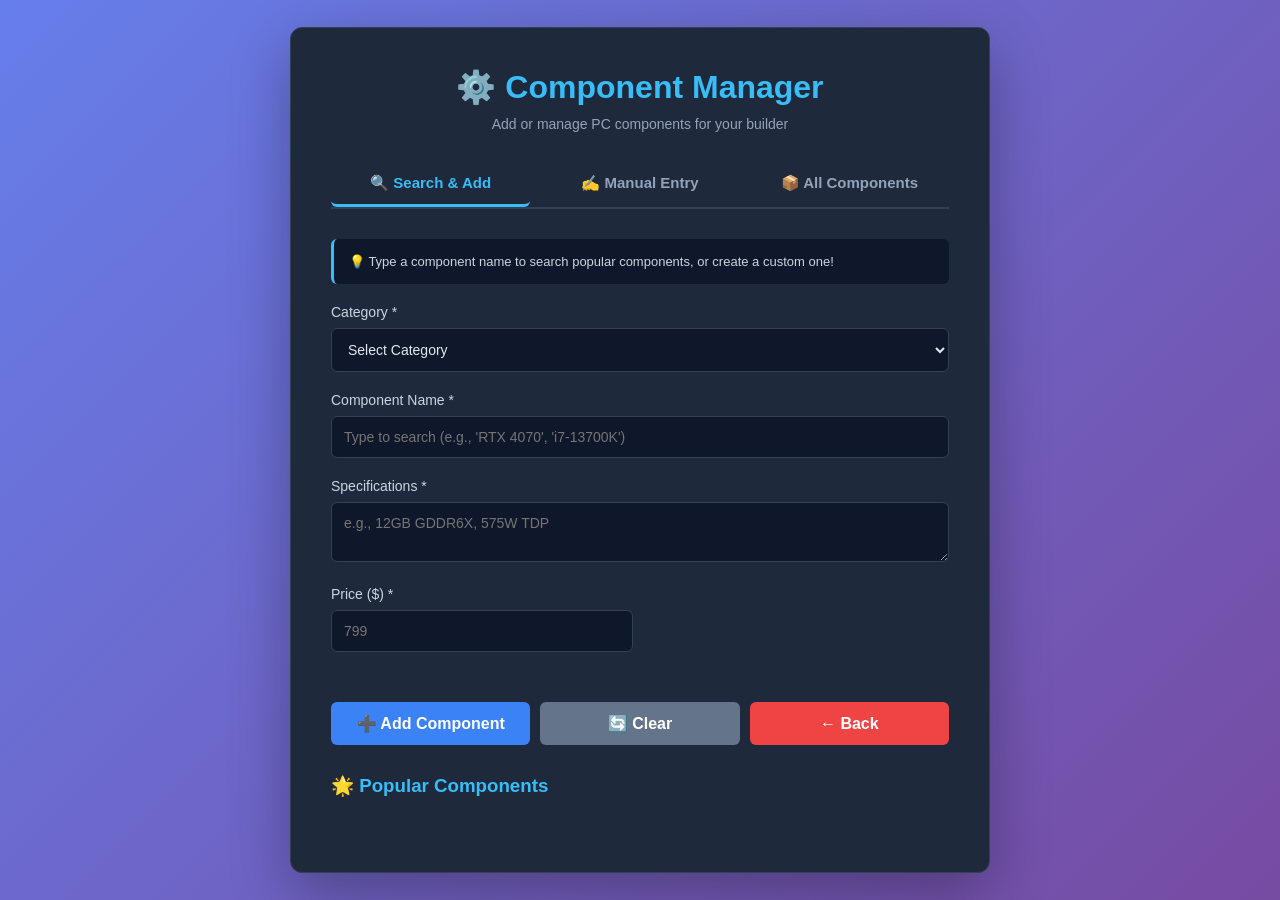
<file: pc builders 3/addComponants.html>
<!DOCTYPE html>
<html lang="en">
<head>
    <meta charset="UTF-8">
    <meta name="viewport" content="width=device-width, initial-scale=1.0">
    <title>Add Component - Admin Panel</title>
    <style>
        * {
            margin: 0;
            padding: 0;
            box-sizing: border-box;
        }

        html, body {
            height: 100%;
            width: 100%;
            font-family: 'Segoe UI', Tahoma, Geneva, Verdana, sans-serif;
        }

        body {
            background: linear-gradient(135deg, #667eea 0%, #764ba2 100%);
            min-height: 100vh;
            display: flex;
            align-items: center;
            justify-content: center;
            padding: 20px;
        }

        .container {
            background: #1e293b;
            padding: 40px;
            border-radius: 12px;
            box-shadow: 0 20px 60px rgba(0, 0, 0, 0.3);
            max-width: 700px;
            width: 100%;
            border: 1px solid #334155;
        }

        h1 {
            color: #38bdf8;
            margin-bottom: 10px;
            text-align: center;
        }

        .subtitle {
            color: #94a3b8;
            text-align: center;
            margin-bottom: 30px;
            font-size: 14px;
        }

        .tab-buttons {
            display: flex;
            gap: 10px;
            margin-bottom: 30px;
            border-bottom: 2px solid #334155;
        }

        .tab-btn {
            padding: 12px 20px;
            background: transparent;
            color: #94a3b8;
            border: none;
            cursor: pointer;
            font-size: 15px;
            border-bottom: 3px solid transparent;
            transition: 0.2s;
        }

        .tab-btn.active {
            color: #38bdf8;
            border-bottom-color: #38bdf8;
        }

        .tab-btn:hover {
            color: #cbd5e1;
        }

        .tab-content {
            display: none;
        }

        .tab-content.active {
            display: block;
        }

        .form-group {
            margin-bottom: 20px;
        }

        label {
            display: block;
            color: #cbd5e1;
            margin-bottom: 8px;
            font-weight: 500;
            font-size: 14px;
        }

        input, select, textarea {
            width: 100%;
            padding: 12px;
            background: #0f172a;
            border: 1px solid #334155;
            border-radius: 6px;
            color: #e2e8f0;
            font-size: 14px;
            transition: 0.2s;
            font-family: inherit;
        }

        textarea {
            resize: vertical;
            min-height: 60px;
        }

        input:focus, select:focus, textarea:focus {
            outline: none;
            border-color: #38bdf8;
            background: #1e293b;
        }

        .form-row {
            display: grid;
            grid-template-columns: 1fr 1fr;
            gap: 15px;
        }

        .btn-group {
            display: flex;
            gap: 10px;
            margin-top: 30px;
        }

        button {
            flex: 1;
            padding: 12px;
            border: none;
            border-radius: 6px;
            font-size: 16px;
            font-weight: 600;
            cursor: pointer;
            transition: 0.3s;
        }

        .btn-submit {
            background: #3b82f6;
            color: white;
        }

        .btn-submit:hover {
            background: #2563eb;
        }

        .btn-reset {
            background: #64748b;
            color: white;
        }

        .btn-reset:hover {
            background: #475569;
        }

        .btn-back {
            background: #ef4444;
            color: white;
        }

        .btn-back:hover {
            background: #dc2626;
        }

        .success-message {
            background: #10b981;
            color: white;
            padding: 12px;
            border-radius: 6px;
            margin-bottom: 20px;
            display: none;
        }

        .error-message {
            background: #ef4444;
            color: white;
            padding: 12px;
            border-radius: 6px;
            margin-bottom: 20px;
            display: none;
        }

        /* Search and Suggestions */
        .search-container {
            position: relative;
            margin-bottom: 20px;
        }

        .search-input {
            width: 100%;
        }

        .suggestions {
            position: absolute;
            top: 100%;
            left: 0;
            right: 0;
            background: #0f172a;
            border: 1px solid #334155;
            border-top: none;
            border-radius: 0 0 6px 6px;
            max-height: 200px;
            overflow-y: auto;
            display: none;
            z-index: 100;
        }

        .suggestions.show {
            display: block;
        }

        .suggestion-item {
            padding: 12px;
            color: #e2e8f0;
            cursor: pointer;
            border-bottom: 1px solid #334155;
            transition: 0.2s;
        }

        .suggestion-item:hover {
            background: #1e293b;
            color: #38bdf8;
        }

        .suggestion-item:last-child {
            border-bottom: none;
        }

        .popular-components {
            display: grid;
            grid-template-columns: 1fr 1fr;
            gap: 10px;
            margin-bottom: 20px;
        }

        .popular-card {
            background: #0f172a;
            border: 1px solid #334155;
            padding: 15px;
            border-radius: 6px;
            cursor: pointer;
            transition: 0.2s;
        }

        .popular-card:hover {
            border-color: #38bdf8;
            background: #1e293b;
        }

        .popular-card h4 {
            color: #38bdf8;
            margin-bottom: 5px;
            font-size: 13px;
        }

        .popular-card p {
            color: #94a3b8;
            font-size: 12px;
            margin-bottom: 8px;
        }

        .popular-price {
            color: #10b981;
            font-weight: bold;
        }

        .components-list {
            margin-top: 40px;
            border-top: 1px solid #334155;
            padding-top: 30px;
        }

        .components-list h2 {
            color: #38bdf8;
            margin-bottom: 20px;
            font-size: 18px;
        }

        .component-card {
            background: #0f172a;
            border: 1px solid #334155;
            padding: 15px;
            border-radius: 8px;
            margin-bottom: 12px;
            display: flex;
            justify-content: space-between;
            align-items: center;
        }

        .component-info h4 {
            color: #e2e8f0;
            margin-bottom: 5px;
        }

        .component-info p {
            color: #94a3b8;
            font-size: 12px;
            margin-bottom: 3px;
        }

        .component-price {
            color: #38bdf8;
            font-weight: bold;
            font-size: 18px;
        }

        .delete-btn {
            background: #ef4444;
            color: white;
            padding: 6px 12px;
            border: none;
            border-radius: 4px;
            cursor: pointer;
            font-size: 12px;
        }

        .delete-btn:hover {
            background: #dc2626;
        }

        .category-section {
            margin-bottom: 30px;
        }

        .category-title {
            color: #cbd5e1;
            font-size: 16px;
            font-weight: 600;
            margin-bottom: 15px;
            padding-bottom: 10px;
            border-bottom: 1px solid #334155;
        }

        .info-box {
            background: #0f172a;
            border-left: 3px solid #38bdf8;
            padding: 15px;
            border-radius: 6px;
            margin-bottom: 20px;
        }

        .info-box p {
            color: #cbd5e1;
            font-size: 13px;
            margin: 0;
        }
    </style>
</head>
<body>
    <div class="container">
        <h1>⚙️ Component Manager</h1>
        <p class="subtitle">Add or manage PC components for your builder</p>

        <div class="success-message" id="successMsg"></div>
        <div class="error-message" id="errorMsg"></div>

        <!-- Tabs -->
        <div class="tab-buttons">
            <button class="tab-btn active" onclick="switchTab('search')">🔍 Search & Add</button>
            <button class="tab-btn" onclick="switchTab('manual')">✍️ Manual Entry</button>
            <button class="tab-btn" onclick="switchTab('list')">📦 All Components</button>
        </div>

        <!-- TAB 1: Search & Add -->
        <div id="search" class="tab-content active">
            <div class="info-box">
                <p>💡 Type a component name to search popular components, or create a custom one!</p>
            </div>

            <div class="form-group">
                <label for="category">Category *</label>
                <select id="search-category" required>
                    <option value="">Select Category</option>
                    <option value="CPU">CPU</option>
                    <option value="GPU">GPU</option>
                    <option value="RAM">RAM</option>
                    <option value="Storage">Storage</option>
                    <option value="PSU">PSU</option>
                    <option value="Cooler">Cooler</option>
                </select>
            </div>

            <div class="form-group search-container">
                <label for="search-input">Component Name *</label>
                <input 
                    type="text" 
                    id="search-input" 
                    class="search-input" 
                    placeholder="Type to search (e.g., 'RTX 4070', 'i7-13700K')"
                >
                <div class="suggestions" id="suggestions"></div>
            </div>

            <div class="form-group">
                <label for="search-specs">Specifications *</label>
                <textarea id="search-specs" placeholder="e.g., 12GB GDDR6X, 575W TDP"></textarea>
            </div>

            <div class="form-row">
                <div class="form-group">
                    <label for="search-price">Price ($) *</label>
                    <input type="number" id="search-price" placeholder="799" min="0" step="0.01" required>
                </div>
            </div>

            <div class="btn-group">
                <button type="button" class="btn-submit" onclick="addFromSearch()">➕ Add Component</button>
                <button type="button" class="btn-reset" onclick="clearSearchForm()">🔄 Clear</button>
                <button type="button" class="btn-back" onclick="window.location.href='buildPC.html'">← Back</button>
            </div>

            <h3 style="color: #38bdf8; margin-top: 30px; margin-bottom: 15px;">🌟 Popular Components</h3>
            <div class="popular-components" id="popularComponents"></div>
        </div>

        <!-- TAB 2: Manual Entry -->
        <div id="manual" class="tab-content">
            <div class="info-box">
                <p>📝 Manually add a new component with all details.</p>
            </div>

            <form id="componentForm">
                <div class="form-row">
                    <div class="form-group">
                        <label for="category">Category *</label>
                        <select id="category" required>
                            <option value="">Select Category</option>
                            <option value="CPU">CPU</option>
                            <option value="GPU">GPU</option>
                            <option value="RAM">RAM</option>
                            <option value="Storage">Storage</option>
                            <option value="PSU">PSU</option>
                            <option value="Cooler">Cooler</option>
                        </select>
                    </div>
                    <div class="form-group">
                        <label for="price">Price ($) *</label>
                        <input type="number" id="price" placeholder="249" min="0" step="0.01" required>
                    </div>
                </div>

                <div class="form-group">
                    <label for="name">Component Name *</label>
                    <input type="text" id="name" placeholder="e.g., Intel Core i7-13700K" required>
                </div>

                <div class="form-group">
                    <label for="specs">Specifications *</label>
                    <textarea id="specs" placeholder="e.g., 13th Gen, 16 Cores, 3.2GHz"></textarea>
                </div>

                <div class="btn-group">
                    <button type="submit" class="btn-submit">➕ Add Component</button>
                    <button type="reset" class="btn-reset">🔄 Clear</button>
                    <button type="button" class="btn-back" onclick="window.location.href='buildPC.html'">← Back</button>
                </div>
            </form>
        </div>

        <!-- TAB 3: All Components -->
        <div id="list" class="tab-content">
            <div class="components-list" id="componentsList"></div>
        </div>
    </div>

    <script>
        // Popular components database
        const popularDatabase = {
            CPU: [
                { name: 'Intel Core i5-13600K', specs: '13th Gen, 14 Cores, 3.5GHz', price: 289 },
                { name: 'Intel Core i7-13700K', specs: '13th Gen, 16 Cores, 3.4GHz', price: 389 },
                { name: 'Intel Core i9-13900K', specs: '13th Gen, 24 Cores, 3.0GHz', price: 589 },
                { name: 'AMD Ryzen 5 5600X', specs: '6 Cores, 3.7GHz', price: 199 },
                { name: 'AMD Ryzen 7 7700X', specs: '8 Cores, 4.5GHz', price: 299 },
                { name: 'AMD Ryzen 9 7950X', specs: '16 Cores, 4.5GHz', price: 549 }
            ],
            GPU: [
                { name: 'NVIDIA RTX 4060 Ti', specs: '8GB GDDR6, 575W TDP', price: 499 },
                { name: 'NVIDIA RTX 4070', specs: '12GB GDDR6X, 200W TDP', price: 799 },
                { name: 'NVIDIA RTX 4080', specs: '16GB GDDR6X, 320W TDP', price: 1199 },
                { name: 'AMD RX 6700 XT', specs: '12GB GDDR6, 250W TDP', price: 379 },
                { name: 'AMD RX 6900 XT', specs: '16GB GDDR6, 405W TDP', price: 649 }
            ],
            RAM: [
                { name: 'Corsair Vengeance RGB Pro 32GB', specs: 'DDR5, 5600MHz', price: 149 },
                { name: 'G.Skill Trident Z5 32GB', specs: 'DDR5, 6000MHz', price: 159 },
                { name: 'Kingston Fury Beast 32GB', specs: 'DDR5, 5600MHz', price: 129 },
                { name: 'Team Dark Z 64GB', specs: 'DDR5, 7200MHz', price: 299 }
            ],
            Storage: [
                { name: 'Samsung 870 QVO 1TB', specs: 'SSD, 560MB/s', price: 79 },
                { name: 'WD Blue SN580 1TB', specs: 'NVMe, 4150MB/s', price: 89 },
                { name: 'Crucial P5 Plus 1TB', specs: 'NVMe, 6600MB/s', price: 99 },
                { name: 'Samsung 990 Pro 2TB', specs: 'NVMe, 7100MB/s', price: 199 }
            ],
            PSU: [
                { name: 'Corsair RM850x 850W', specs: '80+ Gold, Modular', price: 129 },
                { name: 'EVGA SuperNOVA 750G2', specs: '80+ Gold, 750W', price: 99 },
                { name: 'Seasonic Focus 650W', specs: '80+ Gold, 650W', price: 89 },
                { name: 'Corsair HX1200i 1200W', specs: '80+ Platinum, 1200W', price: 249 }
            ],
            Cooler: [
                { name: 'Noctua NH-D15', specs: 'Air Cooler, 150mm', price: 99 },
                { name: 'ASUS ROG STRIX LC 360', specs: 'Liquid Cooler, 360mm', price: 179 },
                { name: 'be quiet! Dark Rock Pro 4', specs: 'Air Cooler, 135mm', price: 89 },
                { name: 'NZXT Kraken X63', specs: 'Liquid Cooler, 280mm', price: 149 }
            ]
        };

        // Load components from localStorage
        function loadComponents() {
            const stored = localStorage.getItem('pcComponents');
            if (stored) {
                return JSON.parse(stored);
            }
            
            // Initialize with default components
            const defaultComponents = {};
            Object.keys(popularDatabase).forEach(category => {
                defaultComponents[category] = [...popularDatabase[category]];
            });
            saveComponents(defaultComponents);
            return defaultComponents;
        }

        // Save components to localStorage
        function saveComponents(components) {
            localStorage.setItem('pcComponents', JSON.stringify(components));
        }

        // Tab switching
        function switchTab(tabName) {
            document.querySelectorAll('.tab-content').forEach(tab => {
                tab.classList.remove('active');
            });
            document.querySelectorAll('.tab-btn').forEach(btn => {
                btn.classList.remove('active');
            });

            document.getElementById(tabName).classList.add('active');
            event.target.classList.add('active');

            if (tabName === 'list') {
                renderComponents();
            }
        }

        // Search functionality
        let searchTimeout;
        document.getElementById('search-input').addEventListener('input', (e) => {
            clearTimeout(searchTimeout);
            const query = e.target.value.toLowerCase();
            const category = document.getElementById('search-category').value;

            if (query.length < 1 || !category) {
                document.getElementById('suggestions').classList.remove('show');
                return;
            }

            searchTimeout = setTimeout(() => {
                const suggestions = popularDatabase[category]
                    .filter(comp => comp.name.toLowerCase().includes(query))
                    .slice(0, 5);

                const suggestionsDiv = document.getElementById('suggestions');
                suggestionsDiv.innerHTML = '';

                if (suggestions.length > 0) {
                    suggestions.forEach(comp => {
                        const div = document.createElement('div');
                        div.className = 'suggestion-item';
                        div.innerHTML = `<strong>${comp.name}</strong><br><small>$${comp.price} - ${comp.specs}</small>`;
                        div.addEventListener('click', () => {
                            selectSuggestion(comp);
                        });
                        suggestionsDiv.appendChild(div);
                    });
                    suggestionsDiv.classList.add('show');
                } else {
                    suggestionsDiv.classList.remove('show');
                }
            }, 300);
        });

        // Select suggestion
        function selectSuggestion(comp) {
            document.getElementById('search-input').value = comp.name;
            document.getElementById('search-specs').value = comp.specs;
            document.getElementById('search-price').value = comp.price;
            document.getElementById('suggestions').classList.remove('show');
        }

        // Render popular components
        function renderPopularComponents() {
            const category = document.getElementById('search-category').value;
            const container = document.getElementById('popularComponents');
            container.innerHTML = '';

            if (!category) {
                container.innerHTML = '<p style="color: #94a3b8; grid-column: 1/-1;">Select a category first</p>';
                return;
            }

            const popular = popularDatabase[category] || [];
            popular.slice(0, 4).forEach(comp => {
                const card = document.createElement('div');
                card.className = 'popular-card';
                card.innerHTML = `
                    <h4>${comp.name}</h4>
                    <p>${comp.specs}</p>
                    <div class="popular-price">$${comp.price}</div>
                `;
                card.addEventListener('click', () => selectSuggestion(comp));
                container.appendChild(card);
            });
        }

        document.getElementById('search-category').addEventListener('change', renderPopularComponents);

        // ========== DATABASE এ পাঠানোর CODE (UPDATED) ==========
        // Add from search
        function addFromSearch() {
            const category = document.getElementById('search-category').value;
            const name = document.getElementById('search-input').value;
            const specs = document.getElementById('search-specs').value;
            const price = parseFloat(document.getElementById('search-price').value);

            if (!category || !name || !specs || !price) {
                showError('সব ফিল্ড ভরো!');
                return;
            }

            // DATABASE এ পাঠাও
            fetch('addComponent.php', {
                method: 'POST',
                headers: {
                    'Content-Type': 'application/json'
                },
                body: JSON.stringify({
                    category: category,
                    name: name,
                    specs: specs,
                    price: price
                })
            })
            .then(response => response.json())
            .then(data => {
                console.log('Response:', data);
                if (data.success) {
                    showSuccess('✅ Database এ যোগ হয়েছে!');
                    clearSearchForm();
                } else {
                    showError('❌ Error: ' + data.message);
                }
            })
            .catch(error => {
                showError('❌ Server Error!');
                console.error('Fetch error:', error);
            });
        }

        // Clear search form
        function clearSearchForm() {
            document.getElementById('search-input').value = '';
            document.getElementById('search-specs').value = '';
            document.getElementById('search-price').value = '';
        }

        // ========== DATABASE এ পাঠানোর CODE (UPDATED) ==========
        // Manual form submit
        document.getElementById('componentForm').addEventListener('submit', (e) => {
            e.preventDefault();

            const category = document.getElementById('category').value;
            const name = document.getElementById('name').value;
            const specs = document.getElementById('specs').value;
            const price = parseFloat(document.getElementById('price').value);

            if (!category || !name || !specs || !price) {
                showError('সব ফিল্ড ভরো!');
                return;
            }

            // DATABASE এ পাঠাও
            fetch('addComponent.php', {
                method: 'POST',
                headers: {
                    'Content-Type': 'application/json'
                },
                body: JSON.stringify({
                    category: category,
                    name: name,
                    specs: specs,
                    price: price
                })
            })
            .then(response => response.json())
            .then(data => {
                console.log('Response:', data);
                if (data.success) {
                    showSuccess('✅ Database এ যোগ হয়েছে!');
                    document.getElementById('componentForm').reset();
                } else {
                    showError('❌ Error: ' + data.message);
                }
            })
            .catch(error => {
                showError('❌ Server Error!');
                console.error('Fetch error:', error);
            });
        });

        // Render all components
        function renderComponents() {
            const components = loadComponents();
            const container = document.getElementById('componentsList');
            container.innerHTML = '<h2>📦 All Components</h2>';

            Object.keys(components).forEach(category => {
                const section = document.createElement('div');
                section.className = 'category-section';
                section.innerHTML = `<div class="category-title">🏷️ ${category} (${components[category].length})</div>`;

                components[category].forEach((comp, index) => {
                    const card = document.createElement('div');
                    card.className = 'component-card';
                    card.innerHTML = `
                        <div class="component-info">
                            <h4>${comp.name}</h4>
                            <p>${comp.specs}</p>
                        </div>
                        <div style="text-align: right;">
                            <div class="component-price">$${comp.price}</div>
                            <button class="delete-btn" onclick="deleteComponent('${category}', ${index})">Delete</button>
                        </div>
                    `;
                    section.appendChild(card);
                });

                container.appendChild(section);
            });
        }

        // Delete component
        function deleteComponent(category, index) {
            if (confirm('Delete this component?')) {
                const components = loadComponents();
                components[category].splice(index, 1);
                saveComponents(components);
                renderComponents();
                showSuccess('✅ Component deleted!');
            }
        }

        // Show messages
        function showSuccess(msg) {
            const el = document.getElementById('successMsg');
            el.textContent = msg;
            el.style.display = 'block';
            setTimeout(() => { el.style.display = 'none'; }, 3000);
        }

        function showError(msg) {
            const el = document.getElementById('errorMsg');
            el.textContent = msg;
            el.style.display = 'block';
            setTimeout(() => { el.style.display = 'none'; }, 3000);
        }
    </script>
</body>
</html>
</file>
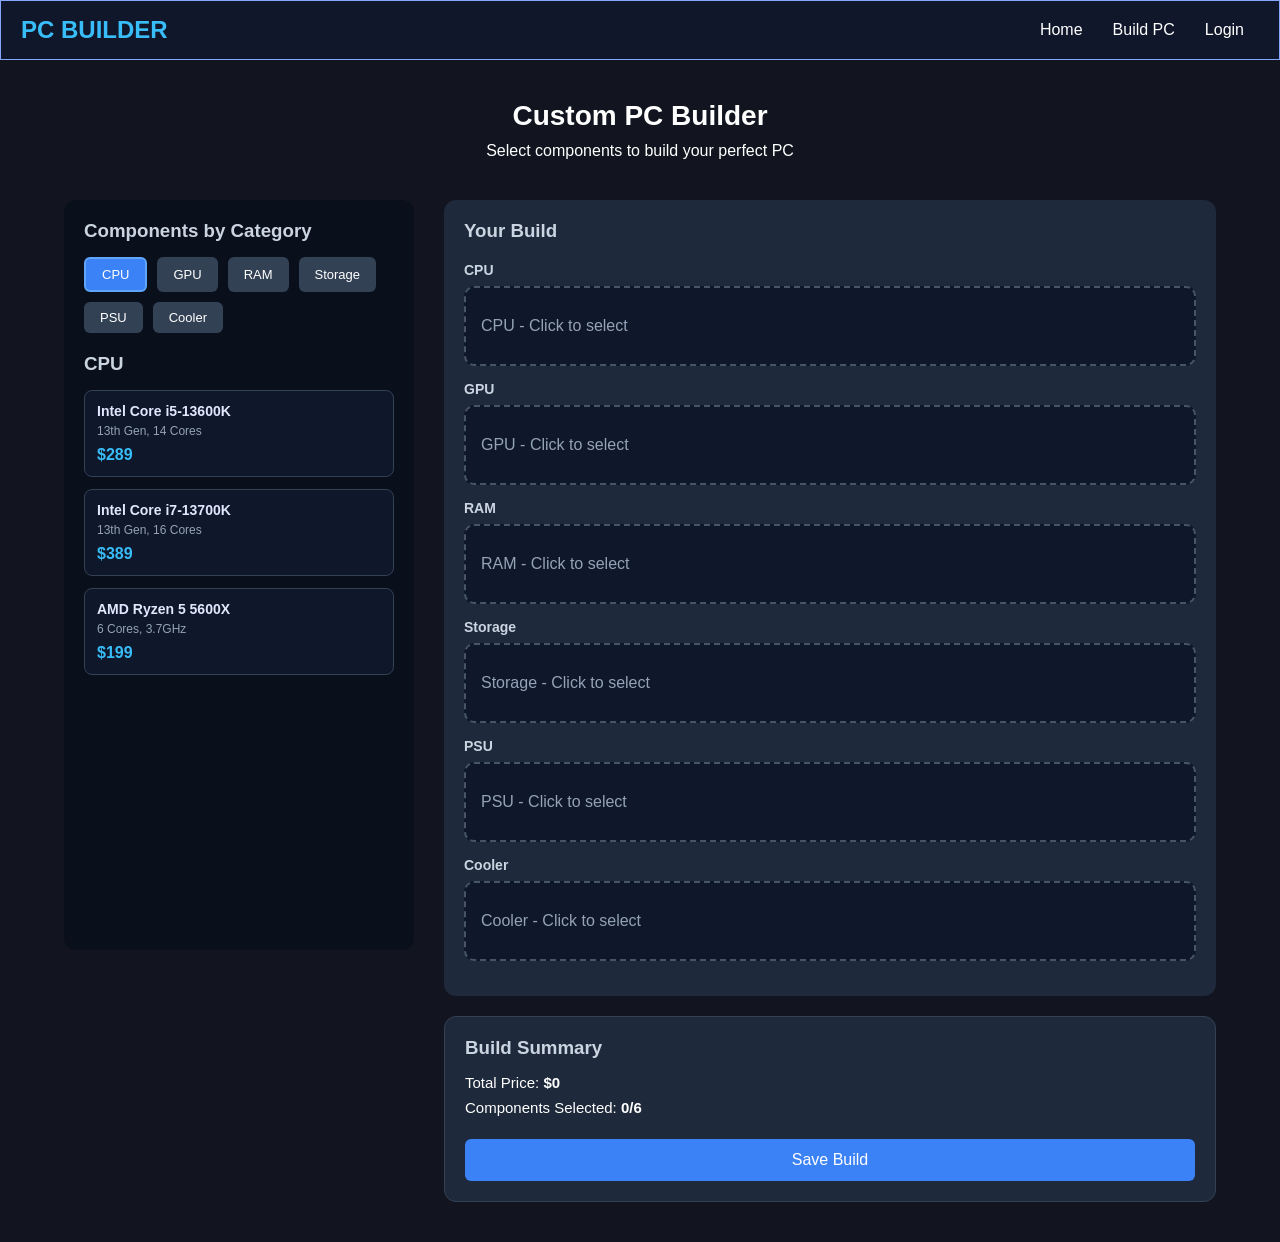
<file: pc builders 3/buildPC.html>
<!DOCTYPE html>
<html lang="en">
<head>
    <meta charset="UTF-8">
    <meta name="viewport" content="width=device-width, initial-scale=1.0">
    <title>PC Builder - Custom Build</title>
    <style>
        * {
            margin: 0;
            padding: 0;
            box-sizing: border-box;
        }

        html, body {
            height: 100%;
            width: 100%;
            font-family: 'Segoe UI', Tahoma, Geneva, Verdana, sans-serif;
        }

        #nav {
            height: 60px;
            width: 100%;
            background-color: rgba(16, 23, 42, 1);
            display: flex;
            align-items: center;
            justify-content: space-between;
            position: fixed;
            padding: 10px 20px;
            border: 1px solid rgba(132, 167, 255, 1);
            box-sizing: border-box;
            z-index: 1000;
        }

        .nav-section {
            display: flex;
            align-items: center;
        }

        #links a {
            color: rgb(255, 255, 255);
            text-decoration: none;
            margin: 0 15px;
        }

        .page {
            padding-top: 100px;
            width: 100%;
            background: #12151f;
            min-height: 100vh;
        }

        .title {
            text-align: center;
            font-size: 28px;
            margin-bottom: 10px;
            color: white;
        }

        .subtitle {
            text-align: center;
            color: white;
            margin-bottom: 40px;
        }

        .pc_builder {
            width: 90%;
            margin: auto;
            display: grid;
            grid-template-columns: 350px 1fr;
            gap: 30px;
            padding-bottom: 40px;
        }

        .available_components {
            background: rgb(10, 15, 28);
            color: white;
            padding: 20px;
            border-radius: 12px;
            max-height: 750px;
            overflow-y: auto;
        }

        .available_components h3 {
            margin-bottom: 15px;
            color: #cbd5e1;
        }

        .component_item {
            background: #0f172a;
            border: 1px solid #334155;
            padding: 12px;
            border-radius: 8px;
            margin-bottom: 12px;
            display: flex;
            flex-direction: column;
            cursor: pointer;
            transition: 0.2s;
        }

        .component_item:hover {
            background: #1e293b;
            border-color: #64748b;
        }

        .component_item h4 {
            font-size: 14px;
            color: #e0e7ff;
        }

        .component_specs {
            font-size: 12px;
            color: #94a3b8;
            margin-top: 5px;
        }

        .price {
            color: #38bdf8;
            font-weight: bold;
            margin-top: 8px;
        }

        .your_build {
            background: #1e293b;
            color: white;
            padding: 20px;
            border-radius: 12px;
        }

        .your_build h3 {
            margin-bottom: 20px;
            color: #cbd5e1;
        }

        .categories {
            display: flex;
            gap: 10px;
            margin-bottom: 20px;
            flex-wrap: wrap;
        }

        .category-btn {
            padding: 8px 16px;
            background: #334155;
            color: white;
            border: none;
            border-radius: 6px;
            cursor: pointer;
            transition: 0.2s;
            font-size: 13px;
        }

        .category-btn.active {
            background: #3b82f6;
            border: 2px solid #60a5fa;
        }

        .category-btn:hover {
            background: #475569;
        }

        .slot {
            background: #0f172a;
            border: 2px dashed #475569;
            border-radius: 10px;
            padding: 15px;
            margin-bottom: 15px;
            min-height: 80px;
            display: flex;
            align-items: center;
            justify-content: space-between;
            color: #94a3b8;
        }

        .slot.filled {
            border-style: solid;
            border-color: #38bdf8;
        }

        .slot-header {
            font-weight: bold;
            color: #cbd5e1;
            margin-bottom: 8px;
            font-size: 14px;
        }

        .selected_item {
            flex: 1;
        }

        .selected_item strong {
            color: #38bdf8;
            display: block;
        }

        .selected_item small {
            color: #94a3b8;
            font-size: 12px;
        }

        .remove-btn {
            background: #ef4444;
            color: white;
            border: none;
            padding: 6px 12px;
            border-radius: 4px;
            cursor: pointer;
            font-size: 12px;
            margin-left: 10px;
        }

        .remove-btn:hover {
            background: #dc2626;
        }

        .summary_section {
            margin-top: 20px;
            grid-column: span 2;
            display: flex;
            gap: 20px;
        }

        .summary_box, .compatibility_box {
            background: #1e293b;
            padding: 20px;
            border-radius: 12px;
            flex: 1;
            border: 1px solid #334155;
        }

        .summary_box h3, .compatibility_box h3 {
            margin-bottom: 15px;
            color: #cbd5e1;
        }

        .summary_box p, .compatibility_box p {
            margin-bottom: 8px;
            color: white;
            font-size: 15px;
        }

        .save-btn {
            background: #3b82f6;
            color: white;
            border: none;
            padding: 12px 24px;
            border-radius: 6px;
            cursor: pointer;
            font-size: 16px;
            margin-top: 15px;
            width: 100%;
            transition: 0.2s;
        }

        .save-btn:hover {
            background: #2563eb;
        }

        .save-btn:disabled {
            background: #64748b;
            cursor: not-allowed;
        }
    </style>
</head>
<body>
    <!-- Navigation -->
    <nav id="nav">
        <div class="nav-section left">
            <h2 style="color: #38bdf8;">PC BUILDER</h2>
        </div>
        <div class="nav-section center" id="links">
            <a href="index.html">Home</a>
            <a href="buildsuggest.html">Build PC</a>
            <a href="login.html">Login</a>
        </div>
    </nav>

    <!-- Main Content -->
    <div class="page">
        <h1 class="title">Custom PC Builder</h1>
        <p class="subtitle">Select components to build your perfect PC</p>

        <div class="pc_builder">
            <!-- Left Panel - Available Components -->
            <div class="available_components">
                <h3>Components by Category</h3>
                <div class="categories" id="categories"></div>
                <div id="components-list"></div>
            </div>

            <!-- Right Panel - Build Preview & Summary -->
            <div>
                <div class="your_build">
                    <h3>Your Build</h3>
                    
                    <div class="slot-header">CPU</div>
                    <div class="slot" id="cpu-slot">
                        <div class="selected_item">CPU - Click to select</div>
                    </div>

                    <div class="slot-header">GPU</div>
                    <div class="slot" id="gpu-slot">
                        <div class="selected_item">GPU - Click to select</div>
                    </div>

                    <div class="slot-header">RAM</div>
                    <div class="slot" id="ram-slot">
                        <div class="selected_item">RAM - Click to select</div>
                    </div>

                    <div class="slot-header">Storage</div>
                    <div class="slot" id="storage-slot">
                        <div class="selected_item">Storage - Click to select</div>
                    </div>

                    <div class="slot-header">PSU</div>
                    <div class="slot" id="psu-slot">
                        <div class="selected_item">PSU - Click to select</div>
                    </div>

                    <div class="slot-header">Cooler</div>
                    <div class="slot" id="cooler-slot">
                        <div class="selected_item">Cooler - Click to select</div>
                    </div>
                </div>

                <!-- Summary Section -->
                <div class="summary_section">
                    <div class="summary_box">
                        <h3>Build Summary</h3>
                        <p>Total Price: <strong id="total-price">$0</strong></p>
                        <p>Components Selected: <strong id="components-count">0/6</strong></p>
                        <button class="save-btn" id="save-btn">Save Build</button>
                    </div>
                </div>
            </div>
        </div>
    </div>

    <script>
        // Component data
        const components = {
            CPU: [
                { name: 'Intel Core i5-13600K', price: 289, specs: '13th Gen, 14 Cores' },
                { name: 'Intel Core i7-13700K', price: 389, specs: '13th Gen, 16 Cores' },
                { name: 'AMD Ryzen 5 5600X', price: 199, specs: '6 Cores, 3.7GHz' }
            ],
            GPU: [
                { name: 'NVIDIA RTX 4060 Ti', price: 499, specs: '8GB GDDR6' },
                { name: 'NVIDIA RTX 4070', price: 799, specs: '12GB GDDR6X' },
                { name: 'AMD RX 6700 XT', price: 379, specs: '12GB GDDR6' }
            ],
            RAM: [
                { name: 'Corsair Vengeance RGB Pro 32GB', price: 149, specs: 'DDR5, 5600MHz' },
                { name: 'G.Skill Trident Z5 32GB', price: 159, specs: 'DDR5, 6000MHz' },
                { name: 'Kingston Fury Beast 32GB', price: 129, specs: 'DDR5, 5600MHz' }
            ],
            Storage: [
                { name: 'Samsung 870 QVO 1TB', price: 79, specs: 'SSD, 560MB/s' },
                { name: 'WD Blue SN580 1TB', price: 89, specs: 'NVMe, 4150MB/s' },
                { name: 'Crucial P5 Plus 1TB', price: 99, specs: 'NVMe, 6600MB/s' }
            ],
            PSU: [
                { name: 'Corsair RM850x 850W', price: 129, specs: '80+ Gold, Modular' },
                { name: 'EVGA SuperNOVA 750G2', price: 99, specs: '80+ Gold, 750W' },
                { name: 'Seasonic Focus 650W', price: 89, specs: '80+ Gold, 650W' }
            ],
            Cooler: [
                { name: 'Noctua NH-D15', price: 99, specs: 'Air Cooler, 150mm' },
                { name: 'ASUS ROG STRIX LC 360', price: 179, specs: 'Liquid Cooler, 360mm' },
                { name: 'be quiet! Dark Rock Pro 4', price: 89, specs: 'Air Cooler, 135mm' }
            ]
        };

        // State management
        let build = {
            CPU: null,
            GPU: null,
            RAM: null,
            Storage: null,
            PSU: null,
            Cooler: null
        };

        let totalPrice = 0;

        // Initialize
        function init() {
            renderCategories();
            renderComponentsList('CPU');
            attachSlotListeners();
        }

        // Render category buttons
        function renderCategories() {
            const categoriesContainer = document.getElementById('categories');
            categoriesContainer.innerHTML = '';

            Object.keys(components).forEach(category => {
                const btn = document.createElement('button');
                btn.className = `category-btn ${category === 'CPU' ? 'active' : ''}`;
                btn.textContent = category;
                btn.addEventListener('click', () => {
                    document.querySelectorAll('.category-btn').forEach(b => b.classList.remove('active'));
                    btn.classList.add('active');
                    renderComponentsList(category);
                });
                categoriesContainer.appendChild(btn);
            });
        }

        // Render components list
        function renderComponentsList(category) {
            const list = document.getElementById('components-list');
            list.innerHTML = `<h3>${category}</h3>`;

            components[category].forEach(component => {
                const item = document.createElement('div');
                item.className = 'component_item';
                item.innerHTML = `
                    <h4>${component.name}</h4>
                    <div class="component_specs">${component.specs}</div>
                    <div class="price">$${component.price}</div>
                `;
                item.addEventListener('click', () => {
                    selectComponent(category, component);
                });
                list.appendChild(item);
            });
        }

        // Select component
        function selectComponent(category, component) {
            build[category] = component;
            updateBuild();
            updateSlot(category);
        }

        // Update slot display
        function updateSlot(category) {
            const slot = document.getElementById(`${category.toLowerCase()}-slot`);
            const component = build[category];

            if (component) {
                slot.classList.add('filled');
                slot.innerHTML = `
                    <div class="selected_item">
                        <strong>${component.name}</strong>
                        <small>${component.specs}</small>
                    </div>
                    <button class="remove-btn" onclick="removeComponent('${category}')">Remove</button>
                `;
            } else {
                slot.classList.remove('filled');
                slot.innerHTML = `<div class="selected_item">${category} - Click to select</div>`;
            }
        }

        // Remove component
        function removeComponent(category) {
            build[category] = null;
            updateBuild();
            updateSlot(category);
        }

        // Update build summary
        function updateBuild() {
            totalPrice = 0;
            let count = 0;

            Object.values(build).forEach(component => {
                if (component) {
                    totalPrice += component.price;
                    count++;
                }
            });

            document.getElementById('total-price').textContent = `$${totalPrice}`;
            document.getElementById('components-count').textContent = `${count}/6`;

            const saveBtn = document.getElementById('save-btn');
            saveBtn.disabled = count < 6;
        }

        // Attach slot click listeners
        function attachSlotListeners() {
            Object.keys(build).forEach(category => {
                const slot = document.getElementById(`${category.toLowerCase()}-slot`);
                if (slot && build[category] === null) {
                    slot.addEventListener('click', () => {
                        document.querySelectorAll('.category-btn').forEach(b => b.classList.remove('active'));
                        document.querySelector(`[data-category="${category}"]`)?.classList.add('active');
                        renderComponentsList(category);
                    });
                }
            });
        }

        // Save build
        document.getElementById('save-btn').addEventListener('click', () => {
            alert(`Build saved! Total: $${totalPrice}`);
            // Add API call to save build to database
        });

        // Start app
        init();
    </script>
</body>
</html>
</file>
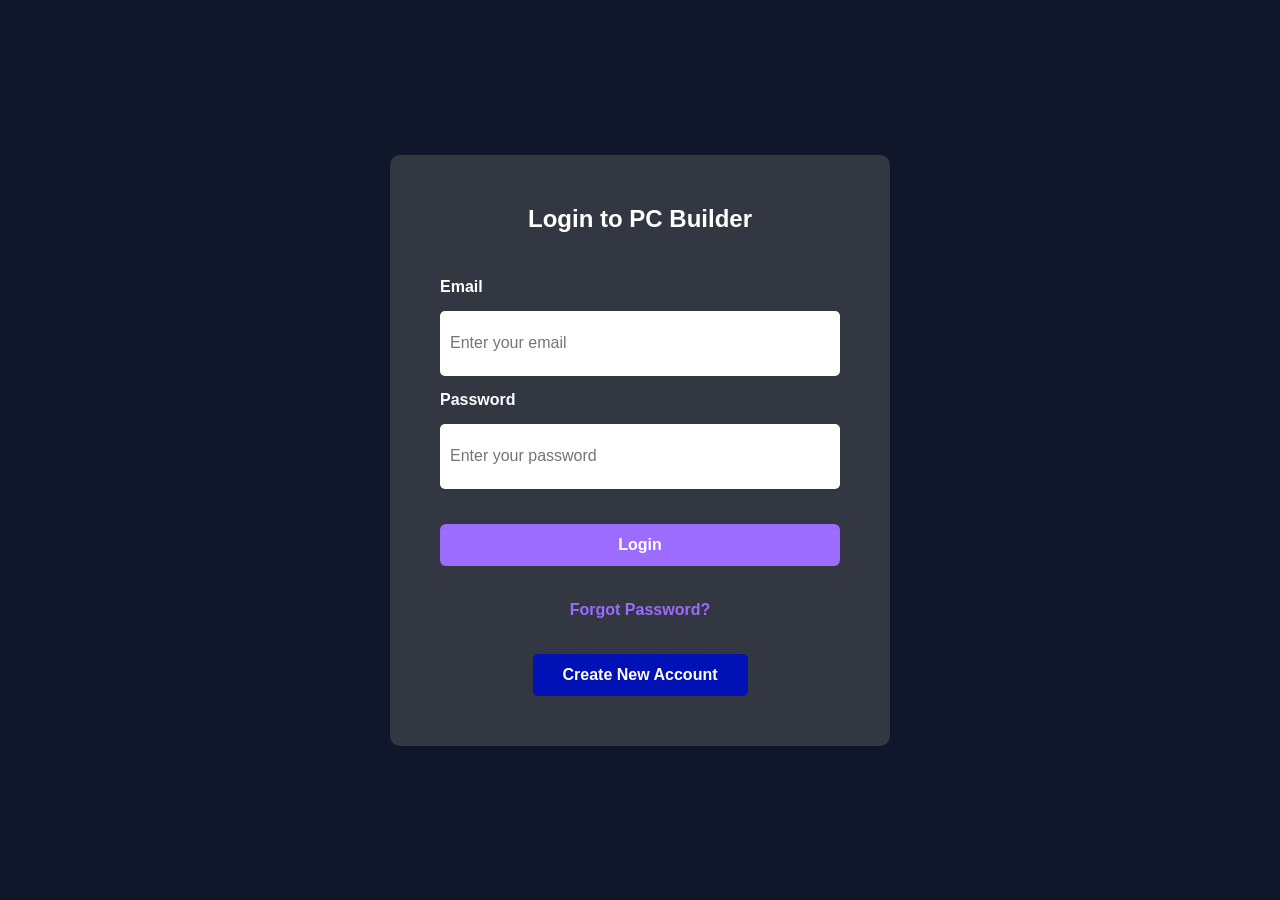
<file: pc builders 3/login.html>
<!DOCTYPE html>
<html lang="en">
<head>
    <meta charset="UTF-8">
    <meta name="viewport" content="width=device-width, initial-scale=1.0">
    <title>Login - PC Builder</title>
</head>
<body style="margin: 0; padding: 0; display: flex; justify-content: center; align-items: center; background-color: rgba(16, 23, 42, 1); min-height: 100vh; font-family: Arial, sans-serif;">

    <div style="width: 100%; max-width: 500px; padding: 20px;">
        <form action="login-val.php" method="POST" style="display: flex; flex-direction: column; padding: 50px; gap: 15px; border-radius: 10px; background-color: #333741; border: none;">
            
            <h2 style="color: white; text-align: center; margin: 0 0 30px 0;">Login to PC Builder</h2>
            
            <label style="color: white; font-weight: bold;">Email</label>
            <input type="email" name="email" placeholder="Enter your email" required style="height: 45px; padding: 10px; border: none; border-radius: 5px; font-size: 16px;">
            
            <label style="color: white; font-weight: bold;">Password</label>
            <input type="password" name="password" placeholder="Enter your password" required style="height: 45px; padding: 10px; border: none; border-radius: 5px; font-size: 16px;">
            
            <button type="submit" style="padding: 12px; background-color: #9b6cff; border: none; color: white; font-weight: bold; font-size: 1rem; border-radius: 6px; cursor: pointer; margin-top: 20px;">Login</button>
            
            <div style="text-align: center; margin-top: 20px;">
                <a href="#" style="color: #9b6cff; text-decoration: none; font-weight: bold;">Forgot Password?</a>
            </div>
            
            <div style="text-align: center; margin-top: 20px;">
                <a href="signup.html" style="display: inline-block; background-color: rgba(0, 18, 181, 1); color: white; padding: 12px 30px; border-radius: 5px; text-decoration: none; font-weight: bold;">Create New Account</a>
            </div>
        </form>
    </div>

</body>
</html>
</file>
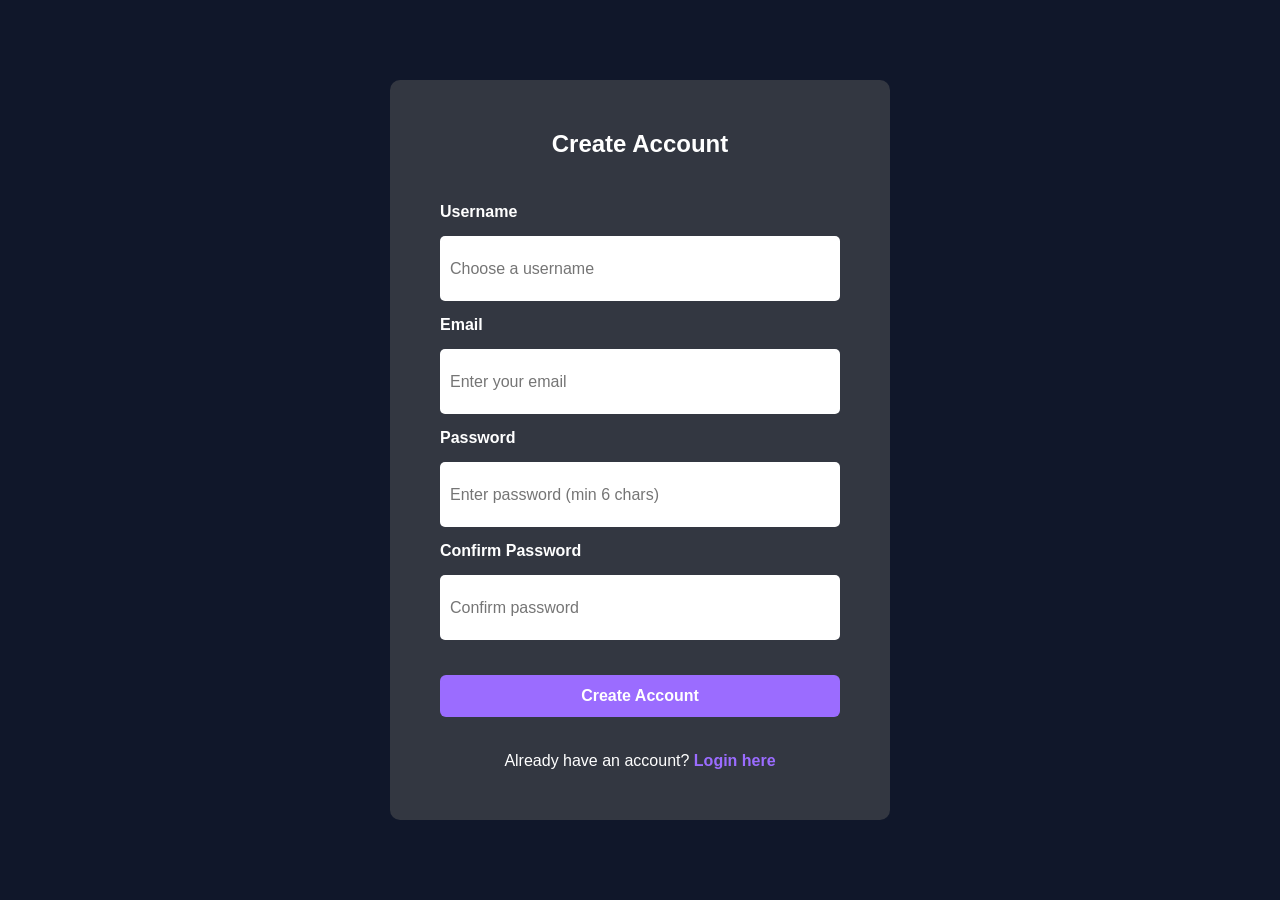
<file: pc builders 3/signup.html>
<!DOCTYPE html>
<html lang="en">
<head>
    <meta charset="UTF-8">
    <meta name="viewport" content="width=device-width, initial-scale=1.0">
    <title>Sign Up - PC Builder</title>
</head>
<body style="margin: 0; padding: 0; display: flex; justify-content: center; align-items: center; background-color: rgba(16, 23, 42, 1); min-height: 100vh; font-family: Arial, sans-serif;">

    <div style="width: 100%; max-width: 500px; padding: 20px;">
        <form action="code.php" method="POST" style="display: flex; flex-direction: column; padding: 50px; gap: 15px; border-radius: 10px; background-color: #333741; border: none;">
            
            <h2 style="color: white; text-align: center; margin: 0 0 30px 0;">Create Account</h2>
            
            <label style="color: white; font-weight: bold;">Username</label>
            <input type="text" name="username" placeholder="Choose a username" required style="height: 45px; padding: 10px; border: none; border-radius: 5px; font-size: 16px;">
            
            <label style="color: white; font-weight: bold;">Email</label>
            <input type="email" name="email" placeholder="Enter your email" required style="height: 45px; padding: 10px; border: none; border-radius: 5px; font-size: 16px;">
            
            <label style="color: white; font-weight: bold;">Password</label>
            <input type="password" name="password" placeholder="Enter password (min 6 chars)" required minlength="6" style="height: 45px; padding: 10px; border: none; border-radius: 5px; font-size: 16px;">
            
            <label style="color: white; font-weight: bold;">Confirm Password</label>
            <input type="password" name="confirm_password" placeholder="Confirm password" required minlength="6" style="height: 45px; padding: 10px; border: none; border-radius: 5px; font-size: 16px;">
            
            <button type="submit" style="padding: 12px; background-color: #9b6cff; border: none; color: white; font-weight: bold; font-size: 1rem; border-radius: 6px; cursor: pointer; margin-top: 20px;">Create Account</button>
            
            <div style="text-align: center; margin-top: 20px; color: white;">
                Already have an account? <a href="login.html" style="color: #9b6cff; text-decoration: none; font-weight: bold;">Login here</a>
            </div>
        </form>
    </div>

</body>
</html>
</file>
